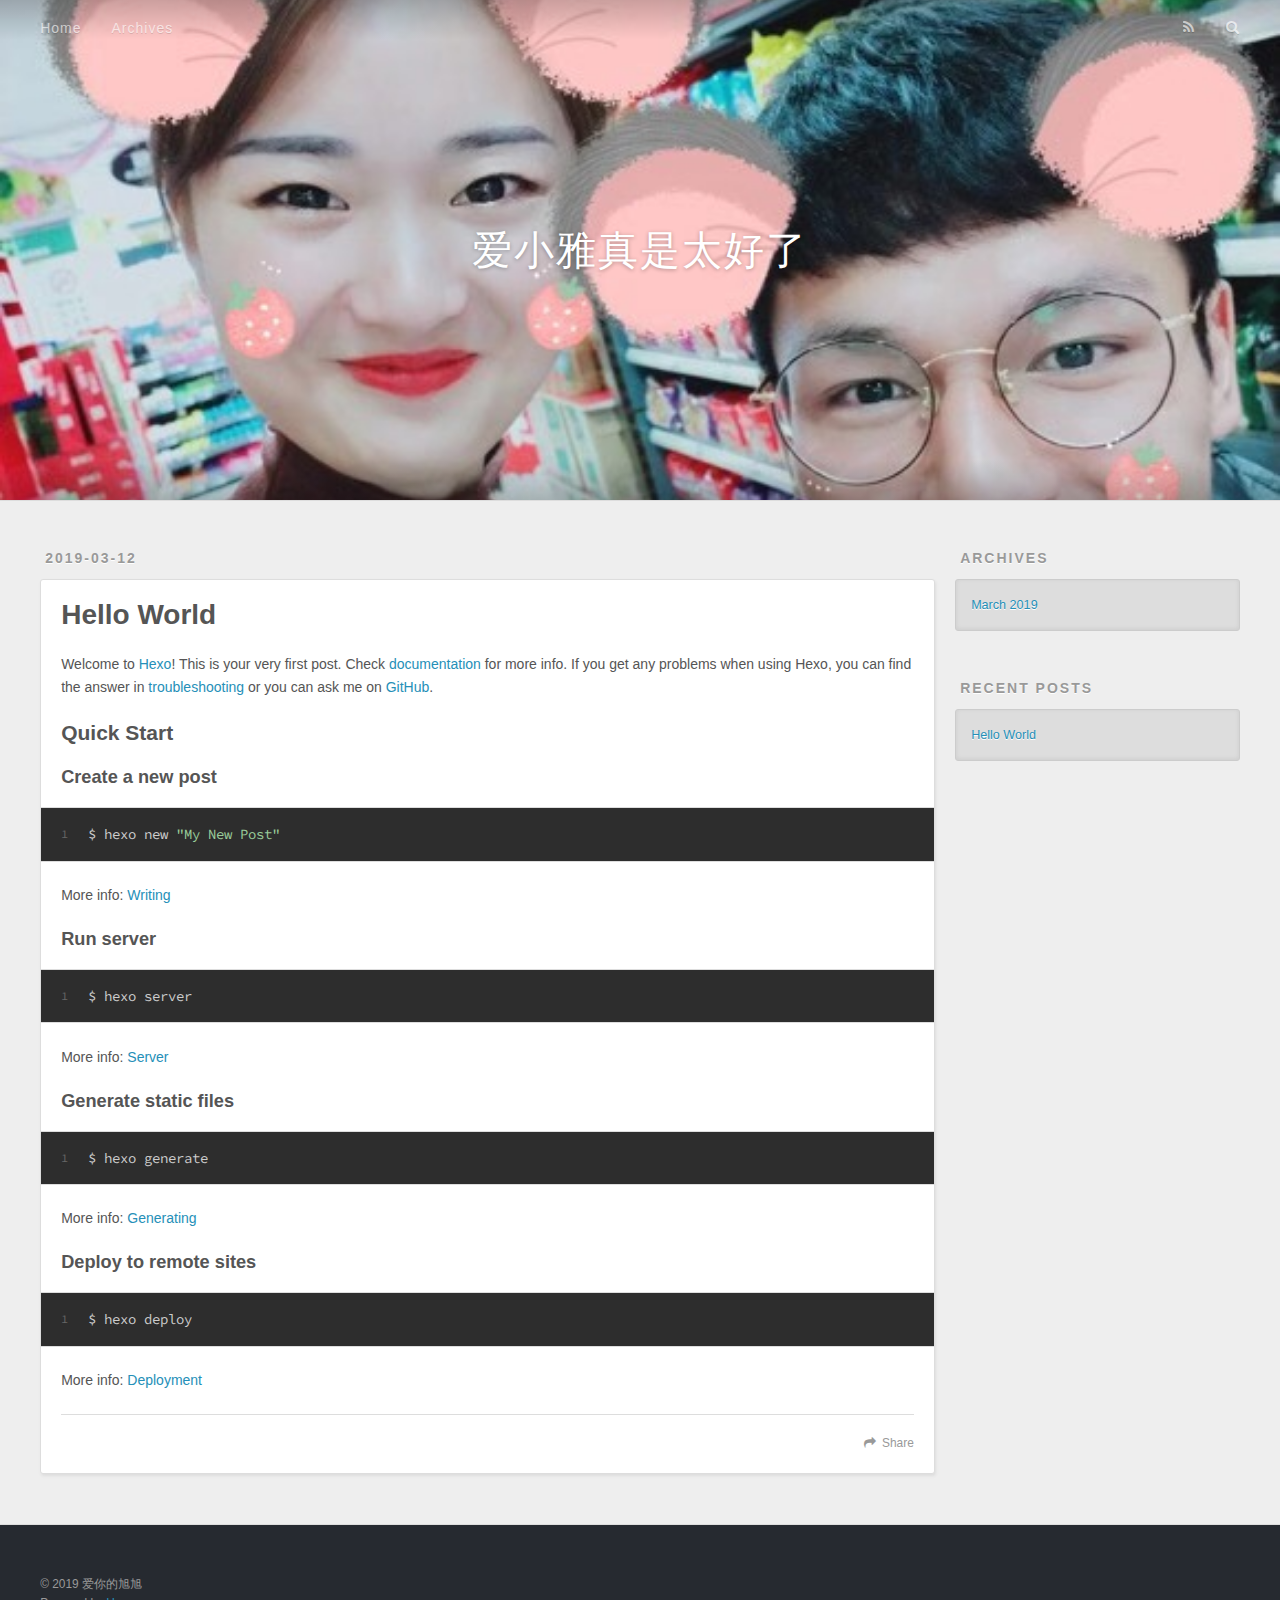
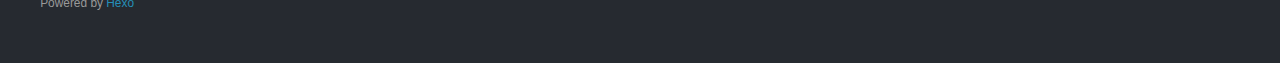
<file: index.html>
<!DOCTYPE html>
<html>
<head><meta name="generator" content="Hexo 3.8.0">
  <meta charset="utf-8">
  

  
  <title>爱小雅真是太好了</title>
  <meta name="viewport" content="width=device-width, initial-scale=1, maximum-scale=1">
  <meta property="og:type" content="website">
<meta property="og:title" content="爱小雅真是太好了">
<meta property="og:url" content="http://yoursite.com/index.html">
<meta property="og:site_name" content="爱小雅真是太好了">
<meta property="og:locale" content="default">
<meta name="twitter:card" content="summary">
<meta name="twitter:title" content="爱小雅真是太好了">
  
    <link rel="alternate" href="/atom.xml" title="爱小雅真是太好了" type="application/atom+xml">
  
  
    <link rel="icon" href="/favicon.png">
  
  
    <link href="//fonts.googleapis.com/css?family=Source+Code+Pro" rel="stylesheet" type="text/css">
  
  <link rel="stylesheet" href="/css/style.css">
</head>
</html>
<body>
  <div id="container">
    <div id="wrap">
      <header id="header">
  <div id="banner"></div>
  <div id="header-outer" class="outer">
    <div id="header-title" class="inner">
      <h1 id="logo-wrap">
        <a href="/" id="logo">爱小雅真是太好了</a>
      </h1>
      
    </div>
    <div id="header-inner" class="inner">
      <nav id="main-nav">
        <a id="main-nav-toggle" class="nav-icon"></a>
        
          <a class="main-nav-link" href="/">Home</a>
        
          <a class="main-nav-link" href="/archives">Archives</a>
        
      </nav>
      <nav id="sub-nav">
        
          <a id="nav-rss-link" class="nav-icon" href="/atom.xml" title="RSS Feed"></a>
        
        <a id="nav-search-btn" class="nav-icon" title="Search"></a>
      </nav>
      <div id="search-form-wrap">
        <form action="//google.com/search" method="get" accept-charset="UTF-8" class="search-form"><input type="search" name="q" class="search-form-input" placeholder="Search"><button type="submit" class="search-form-submit">&#xF002;</button><input type="hidden" name="sitesearch" value="http://yoursite.com"></form>
      </div>
    </div>
  </div>
</header>
      <div class="outer">
        <section id="main">
  
    <article id="post-hello-world" class="article article-type-post" itemscope itemprop="blogPost">
  <div class="article-meta">
    <a href="/2019/03/12/hello-world/" class="article-date">
  <time datetime="2019-03-12T01:55:52.240Z" itemprop="datePublished">2019-03-12</time>
</a>
    
  </div>
  <div class="article-inner">
    
    
      <header class="article-header">
        
  
    <h1 itemprop="name">
      <a class="article-title" href="/2019/03/12/hello-world/">Hello World</a>
    </h1>
  

      </header>
    
    <div class="article-entry" itemprop="articleBody">
      
        <p>Welcome to <a href="https://hexo.io/" target="_blank" rel="noopener">Hexo</a>! This is your very first post. Check <a href="https://hexo.io/docs/" target="_blank" rel="noopener">documentation</a> for more info. If you get any problems when using Hexo, you can find the answer in <a href="https://hexo.io/docs/troubleshooting.html" target="_blank" rel="noopener">troubleshooting</a> or you can ask me on <a href="https://github.com/hexojs/hexo/issues" target="_blank" rel="noopener">GitHub</a>.</p>
<h2 id="Quick-Start"><a href="#Quick-Start" class="headerlink" title="Quick Start"></a>Quick Start</h2><h3 id="Create-a-new-post"><a href="#Create-a-new-post" class="headerlink" title="Create a new post"></a>Create a new post</h3><figure class="highlight bash"><table><tr><td class="gutter"><pre><span class="line">1</span><br></pre></td><td class="code"><pre><span class="line">$ hexo new <span class="string">"My New Post"</span></span><br></pre></td></tr></table></figure>
<p>More info: <a href="https://hexo.io/docs/writing.html" target="_blank" rel="noopener">Writing</a></p>
<h3 id="Run-server"><a href="#Run-server" class="headerlink" title="Run server"></a>Run server</h3><figure class="highlight bash"><table><tr><td class="gutter"><pre><span class="line">1</span><br></pre></td><td class="code"><pre><span class="line">$ hexo server</span><br></pre></td></tr></table></figure>
<p>More info: <a href="https://hexo.io/docs/server.html" target="_blank" rel="noopener">Server</a></p>
<h3 id="Generate-static-files"><a href="#Generate-static-files" class="headerlink" title="Generate static files"></a>Generate static files</h3><figure class="highlight bash"><table><tr><td class="gutter"><pre><span class="line">1</span><br></pre></td><td class="code"><pre><span class="line">$ hexo generate</span><br></pre></td></tr></table></figure>
<p>More info: <a href="https://hexo.io/docs/generating.html" target="_blank" rel="noopener">Generating</a></p>
<h3 id="Deploy-to-remote-sites"><a href="#Deploy-to-remote-sites" class="headerlink" title="Deploy to remote sites"></a>Deploy to remote sites</h3><figure class="highlight bash"><table><tr><td class="gutter"><pre><span class="line">1</span><br></pre></td><td class="code"><pre><span class="line">$ hexo deploy</span><br></pre></td></tr></table></figure>
<p>More info: <a href="https://hexo.io/docs/deployment.html" target="_blank" rel="noopener">Deployment</a></p>

      
    </div>
    <footer class="article-footer">
      <a data-url="http://yoursite.com/2019/03/12/hello-world/" data-id="cjt59cajx0000nmabz84vl534" class="article-share-link">Share</a>
      
      
    </footer>
  </div>
  
</article>


  


</section>
        
          <aside id="sidebar">
  
    

  
    

  
    
  
    
  <div class="widget-wrap">
    <h3 class="widget-title">Archives</h3>
    <div class="widget">
      <ul class="archive-list"><li class="archive-list-item"><a class="archive-list-link" href="/archives/2019/03/">March 2019</a></li></ul>
    </div>
  </div>


  
    
  <div class="widget-wrap">
    <h3 class="widget-title">Recent Posts</h3>
    <div class="widget">
      <ul>
        
          <li>
            <a href="/2019/03/12/hello-world/">Hello World</a>
          </li>
        
      </ul>
    </div>
  </div>

  
</aside>
        
      </div>
      <footer id="footer">
  
  <div class="outer">
    <div id="footer-info" class="inner">
      &copy; 2019 爱你的旭旭<br>
      Powered by <a href="http://hexo.io/" target="_blank">Hexo</a>
    </div>
  </div>
</footer>
    </div>
    <nav id="mobile-nav">
  
    <a href="/" class="mobile-nav-link">Home</a>
  
    <a href="/archives" class="mobile-nav-link">Archives</a>
  
</nav>
    

<script src="//ajax.googleapis.com/ajax/libs/jquery/2.0.3/jquery.min.js"></script>


  <link rel="stylesheet" href="/fancybox/jquery.fancybox.css">
  <script src="/fancybox/jquery.fancybox.pack.js"></script>


<script src="/js/script.js"></script>



  </div>
</body>
</html>
</file>
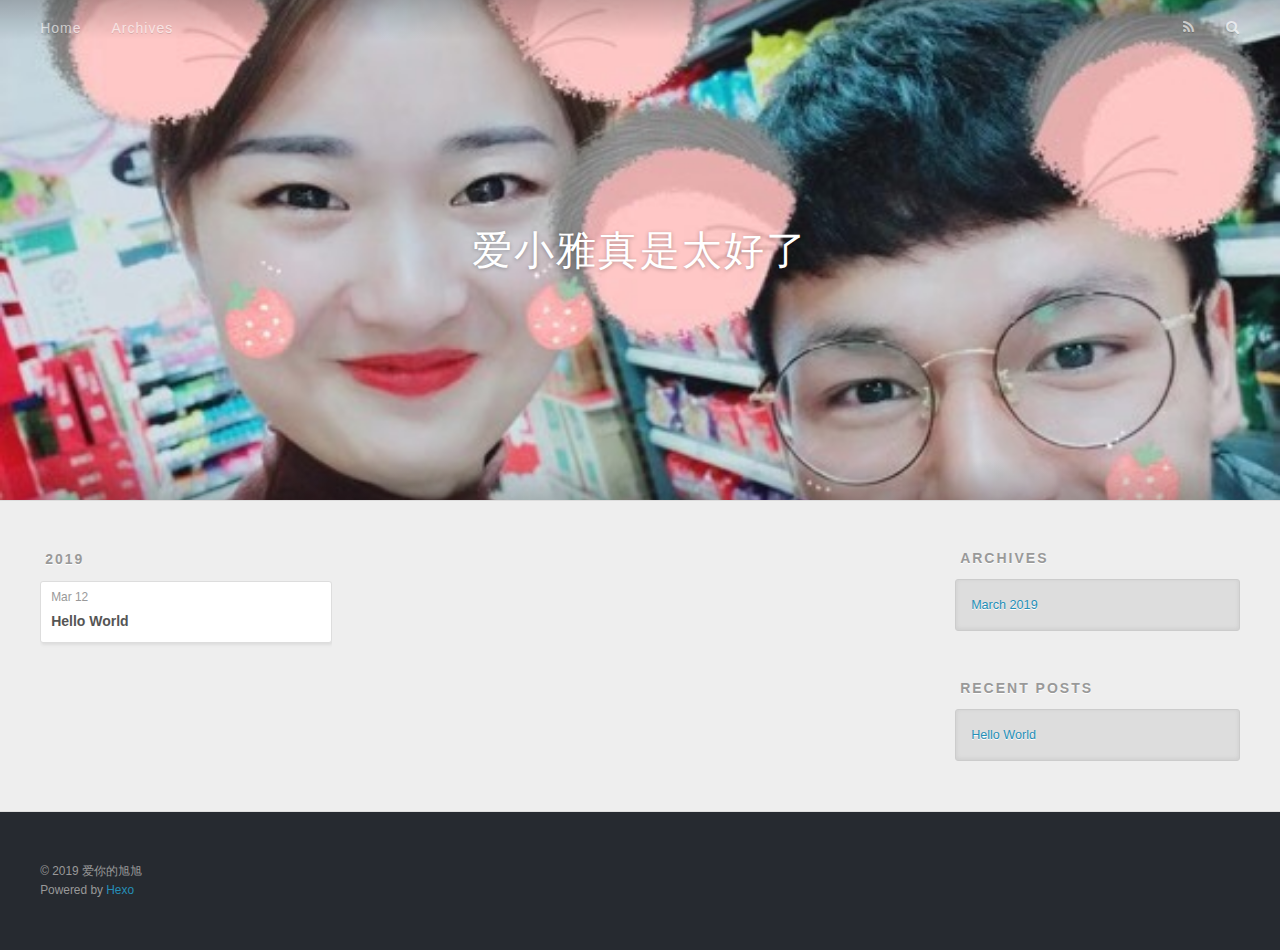
<file: archives/index.html>
<!DOCTYPE html>
<html>
<head><meta name="generator" content="Hexo 3.8.0">
  <meta charset="utf-8">
  

  
  <title>Archives | 爱小雅真是太好了</title>
  <meta name="viewport" content="width=device-width, initial-scale=1, maximum-scale=1">
  <meta property="og:type" content="website">
<meta property="og:title" content="爱小雅真是太好了">
<meta property="og:url" content="http://yoursite.com/archives/index.html">
<meta property="og:site_name" content="爱小雅真是太好了">
<meta property="og:locale" content="default">
<meta name="twitter:card" content="summary">
<meta name="twitter:title" content="爱小雅真是太好了">
  
    <link rel="alternate" href="/atom.xml" title="爱小雅真是太好了" type="application/atom+xml">
  
  
    <link rel="icon" href="/favicon.png">
  
  
    <link href="//fonts.googleapis.com/css?family=Source+Code+Pro" rel="stylesheet" type="text/css">
  
  <link rel="stylesheet" href="/css/style.css">
</head>
</html>
<body>
  <div id="container">
    <div id="wrap">
      <header id="header">
  <div id="banner"></div>
  <div id="header-outer" class="outer">
    <div id="header-title" class="inner">
      <h1 id="logo-wrap">
        <a href="/" id="logo">爱小雅真是太好了</a>
      </h1>
      
    </div>
    <div id="header-inner" class="inner">
      <nav id="main-nav">
        <a id="main-nav-toggle" class="nav-icon"></a>
        
          <a class="main-nav-link" href="/">Home</a>
        
          <a class="main-nav-link" href="/archives">Archives</a>
        
      </nav>
      <nav id="sub-nav">
        
          <a id="nav-rss-link" class="nav-icon" href="/atom.xml" title="RSS Feed"></a>
        
        <a id="nav-search-btn" class="nav-icon" title="Search"></a>
      </nav>
      <div id="search-form-wrap">
        <form action="//google.com/search" method="get" accept-charset="UTF-8" class="search-form"><input type="search" name="q" class="search-form-input" placeholder="Search"><button type="submit" class="search-form-submit">&#xF002;</button><input type="hidden" name="sitesearch" value="http://yoursite.com"></form>
      </div>
    </div>
  </div>
</header>
      <div class="outer">
        <section id="main">
  
  
    
    
      
      
      <section class="archives-wrap">
        <div class="archive-year-wrap">
          <a href="/archives/2019" class="archive-year">2019</a>
        </div>
        <div class="archives">
    
    <article class="archive-article archive-type-post">
  <div class="archive-article-inner">
    <header class="archive-article-header">
      <a href="/2019/03/12/hello-world/" class="archive-article-date">
  <time datetime="2019-03-12T01:55:52.240Z" itemprop="datePublished">Mar 12</time>
</a>
      
  
    <h1 itemprop="name">
      <a class="archive-article-title" href="/2019/03/12/hello-world/">Hello World</a>
    </h1>
  

    </header>
  </div>
</article>
  
  
    </div></section>
  


</section>
        
          <aside id="sidebar">
  
    

  
    

  
    
  
    
  <div class="widget-wrap">
    <h3 class="widget-title">Archives</h3>
    <div class="widget">
      <ul class="archive-list"><li class="archive-list-item"><a class="archive-list-link" href="/archives/2019/03/">March 2019</a></li></ul>
    </div>
  </div>


  
    
  <div class="widget-wrap">
    <h3 class="widget-title">Recent Posts</h3>
    <div class="widget">
      <ul>
        
          <li>
            <a href="/2019/03/12/hello-world/">Hello World</a>
          </li>
        
      </ul>
    </div>
  </div>

  
</aside>
        
      </div>
      <footer id="footer">
  
  <div class="outer">
    <div id="footer-info" class="inner">
      &copy; 2019 爱你的旭旭<br>
      Powered by <a href="http://hexo.io/" target="_blank">Hexo</a>
    </div>
  </div>
</footer>
    </div>
    <nav id="mobile-nav">
  
    <a href="/" class="mobile-nav-link">Home</a>
  
    <a href="/archives" class="mobile-nav-link">Archives</a>
  
</nav>
    

<script src="//ajax.googleapis.com/ajax/libs/jquery/2.0.3/jquery.min.js"></script>


  <link rel="stylesheet" href="/fancybox/jquery.fancybox.css">
  <script src="/fancybox/jquery.fancybox.pack.js"></script>


<script src="/js/script.js"></script>



  </div>
</body>
</html>
</file>
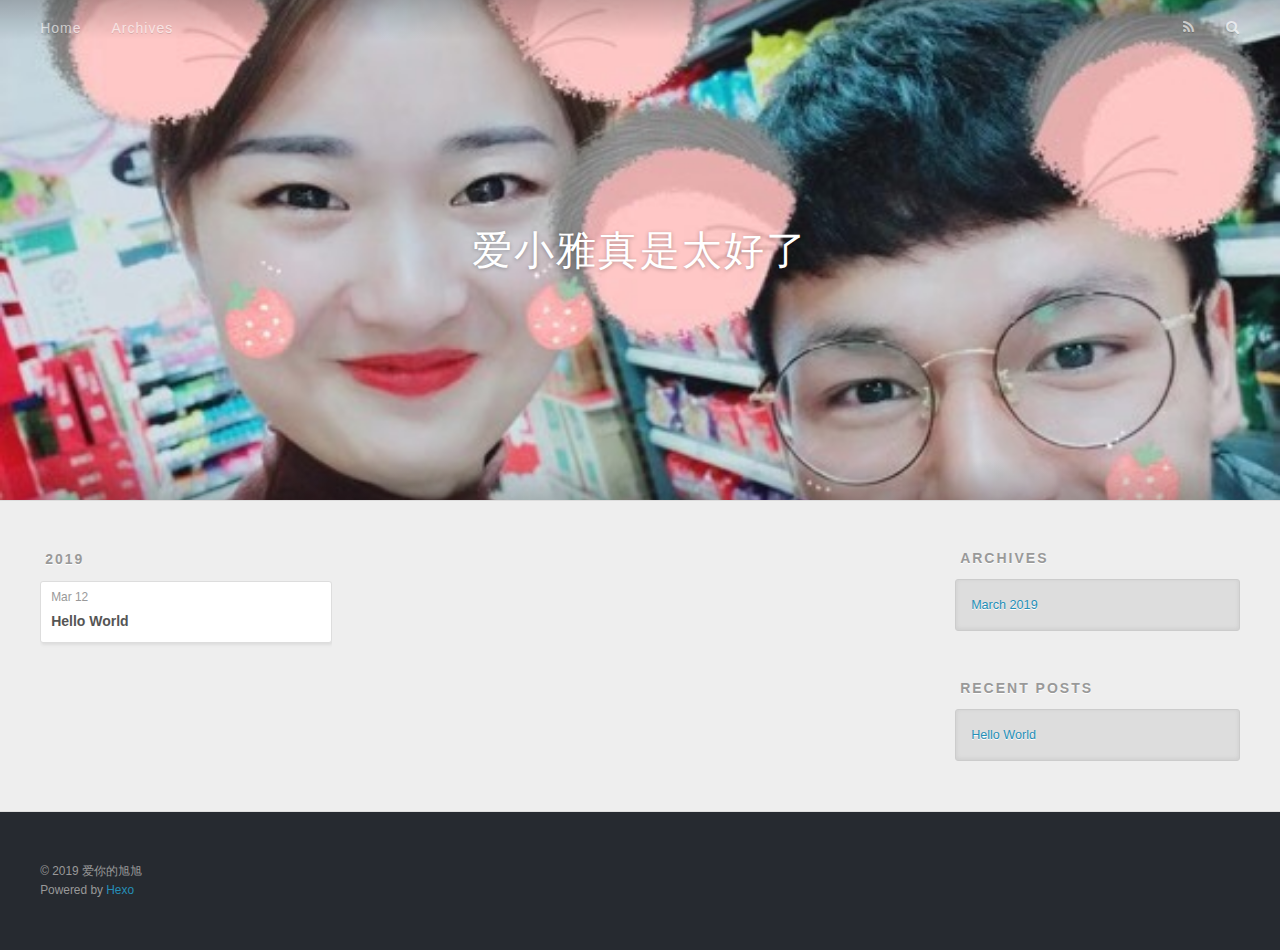
<file: archives/2019/index.html>
<!DOCTYPE html>
<html>
<head><meta name="generator" content="Hexo 3.8.0">
  <meta charset="utf-8">
  

  
  <title>Archives: 2019 | 爱小雅真是太好了</title>
  <meta name="viewport" content="width=device-width, initial-scale=1, maximum-scale=1">
  <meta property="og:type" content="website">
<meta property="og:title" content="爱小雅真是太好了">
<meta property="og:url" content="http://yoursite.com/archives/2019/index.html">
<meta property="og:site_name" content="爱小雅真是太好了">
<meta property="og:locale" content="default">
<meta name="twitter:card" content="summary">
<meta name="twitter:title" content="爱小雅真是太好了">
  
    <link rel="alternate" href="/atom.xml" title="爱小雅真是太好了" type="application/atom+xml">
  
  
    <link rel="icon" href="/favicon.png">
  
  
    <link href="//fonts.googleapis.com/css?family=Source+Code+Pro" rel="stylesheet" type="text/css">
  
  <link rel="stylesheet" href="/css/style.css">
</head>
</html>
<body>
  <div id="container">
    <div id="wrap">
      <header id="header">
  <div id="banner"></div>
  <div id="header-outer" class="outer">
    <div id="header-title" class="inner">
      <h1 id="logo-wrap">
        <a href="/" id="logo">爱小雅真是太好了</a>
      </h1>
      
    </div>
    <div id="header-inner" class="inner">
      <nav id="main-nav">
        <a id="main-nav-toggle" class="nav-icon"></a>
        
          <a class="main-nav-link" href="/">Home</a>
        
          <a class="main-nav-link" href="/archives">Archives</a>
        
      </nav>
      <nav id="sub-nav">
        
          <a id="nav-rss-link" class="nav-icon" href="/atom.xml" title="RSS Feed"></a>
        
        <a id="nav-search-btn" class="nav-icon" title="Search"></a>
      </nav>
      <div id="search-form-wrap">
        <form action="//google.com/search" method="get" accept-charset="UTF-8" class="search-form"><input type="search" name="q" class="search-form-input" placeholder="Search"><button type="submit" class="search-form-submit">&#xF002;</button><input type="hidden" name="sitesearch" value="http://yoursite.com"></form>
      </div>
    </div>
  </div>
</header>
      <div class="outer">
        <section id="main">
  
  
    
    
      
      
      <section class="archives-wrap">
        <div class="archive-year-wrap">
          <a href="/archives/2019" class="archive-year">2019</a>
        </div>
        <div class="archives">
    
    <article class="archive-article archive-type-post">
  <div class="archive-article-inner">
    <header class="archive-article-header">
      <a href="/2019/03/12/hello-world/" class="archive-article-date">
  <time datetime="2019-03-12T01:55:52.240Z" itemprop="datePublished">Mar 12</time>
</a>
      
  
    <h1 itemprop="name">
      <a class="archive-article-title" href="/2019/03/12/hello-world/">Hello World</a>
    </h1>
  

    </header>
  </div>
</article>
  
  
    </div></section>
  


</section>
        
          <aside id="sidebar">
  
    

  
    

  
    
  
    
  <div class="widget-wrap">
    <h3 class="widget-title">Archives</h3>
    <div class="widget">
      <ul class="archive-list"><li class="archive-list-item"><a class="archive-list-link" href="/archives/2019/03/">March 2019</a></li></ul>
    </div>
  </div>


  
    
  <div class="widget-wrap">
    <h3 class="widget-title">Recent Posts</h3>
    <div class="widget">
      <ul>
        
          <li>
            <a href="/2019/03/12/hello-world/">Hello World</a>
          </li>
        
      </ul>
    </div>
  </div>

  
</aside>
        
      </div>
      <footer id="footer">
  
  <div class="outer">
    <div id="footer-info" class="inner">
      &copy; 2019 爱你的旭旭<br>
      Powered by <a href="http://hexo.io/" target="_blank">Hexo</a>
    </div>
  </div>
</footer>
    </div>
    <nav id="mobile-nav">
  
    <a href="/" class="mobile-nav-link">Home</a>
  
    <a href="/archives" class="mobile-nav-link">Archives</a>
  
</nav>
    

<script src="//ajax.googleapis.com/ajax/libs/jquery/2.0.3/jquery.min.js"></script>


  <link rel="stylesheet" href="/fancybox/jquery.fancybox.css">
  <script src="/fancybox/jquery.fancybox.pack.js"></script>


<script src="/js/script.js"></script>



  </div>
</body>
</html>
</file>
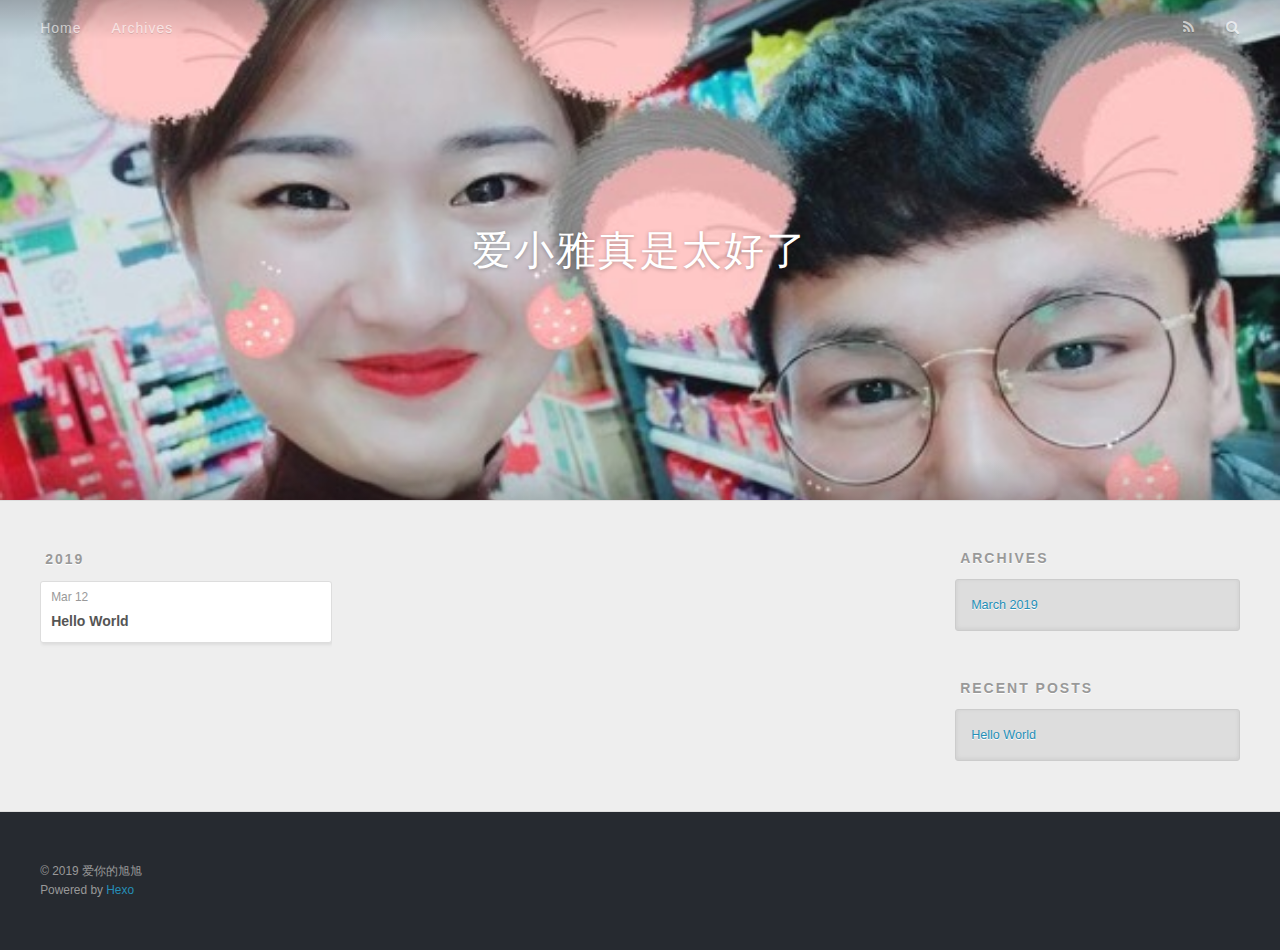
<file: archives/2019/03/index.html>
<!DOCTYPE html>
<html>
<head><meta name="generator" content="Hexo 3.8.0">
  <meta charset="utf-8">
  

  
  <title>Archives: 2019/3 | 爱小雅真是太好了</title>
  <meta name="viewport" content="width=device-width, initial-scale=1, maximum-scale=1">
  <meta property="og:type" content="website">
<meta property="og:title" content="爱小雅真是太好了">
<meta property="og:url" content="http://yoursite.com/archives/2019/03/index.html">
<meta property="og:site_name" content="爱小雅真是太好了">
<meta property="og:locale" content="default">
<meta name="twitter:card" content="summary">
<meta name="twitter:title" content="爱小雅真是太好了">
  
    <link rel="alternate" href="/atom.xml" title="爱小雅真是太好了" type="application/atom+xml">
  
  
    <link rel="icon" href="/favicon.png">
  
  
    <link href="//fonts.googleapis.com/css?family=Source+Code+Pro" rel="stylesheet" type="text/css">
  
  <link rel="stylesheet" href="/css/style.css">
</head>
</html>
<body>
  <div id="container">
    <div id="wrap">
      <header id="header">
  <div id="banner"></div>
  <div id="header-outer" class="outer">
    <div id="header-title" class="inner">
      <h1 id="logo-wrap">
        <a href="/" id="logo">爱小雅真是太好了</a>
      </h1>
      
    </div>
    <div id="header-inner" class="inner">
      <nav id="main-nav">
        <a id="main-nav-toggle" class="nav-icon"></a>
        
          <a class="main-nav-link" href="/">Home</a>
        
          <a class="main-nav-link" href="/archives">Archives</a>
        
      </nav>
      <nav id="sub-nav">
        
          <a id="nav-rss-link" class="nav-icon" href="/atom.xml" title="RSS Feed"></a>
        
        <a id="nav-search-btn" class="nav-icon" title="Search"></a>
      </nav>
      <div id="search-form-wrap">
        <form action="//google.com/search" method="get" accept-charset="UTF-8" class="search-form"><input type="search" name="q" class="search-form-input" placeholder="Search"><button type="submit" class="search-form-submit">&#xF002;</button><input type="hidden" name="sitesearch" value="http://yoursite.com"></form>
      </div>
    </div>
  </div>
</header>
      <div class="outer">
        <section id="main">
  
  
    
    
      
      
      <section class="archives-wrap">
        <div class="archive-year-wrap">
          <a href="/archives/2019" class="archive-year">2019</a>
        </div>
        <div class="archives">
    
    <article class="archive-article archive-type-post">
  <div class="archive-article-inner">
    <header class="archive-article-header">
      <a href="/2019/03/12/hello-world/" class="archive-article-date">
  <time datetime="2019-03-12T01:55:52.240Z" itemprop="datePublished">Mar 12</time>
</a>
      
  
    <h1 itemprop="name">
      <a class="archive-article-title" href="/2019/03/12/hello-world/">Hello World</a>
    </h1>
  

    </header>
  </div>
</article>
  
  
    </div></section>
  


</section>
        
          <aside id="sidebar">
  
    

  
    

  
    
  
    
  <div class="widget-wrap">
    <h3 class="widget-title">Archives</h3>
    <div class="widget">
      <ul class="archive-list"><li class="archive-list-item"><a class="archive-list-link" href="/archives/2019/03/">March 2019</a></li></ul>
    </div>
  </div>


  
    
  <div class="widget-wrap">
    <h3 class="widget-title">Recent Posts</h3>
    <div class="widget">
      <ul>
        
          <li>
            <a href="/2019/03/12/hello-world/">Hello World</a>
          </li>
        
      </ul>
    </div>
  </div>

  
</aside>
        
      </div>
      <footer id="footer">
  
  <div class="outer">
    <div id="footer-info" class="inner">
      &copy; 2019 爱你的旭旭<br>
      Powered by <a href="http://hexo.io/" target="_blank">Hexo</a>
    </div>
  </div>
</footer>
    </div>
    <nav id="mobile-nav">
  
    <a href="/" class="mobile-nav-link">Home</a>
  
    <a href="/archives" class="mobile-nav-link">Archives</a>
  
</nav>
    

<script src="//ajax.googleapis.com/ajax/libs/jquery/2.0.3/jquery.min.js"></script>


  <link rel="stylesheet" href="/fancybox/jquery.fancybox.css">
  <script src="/fancybox/jquery.fancybox.pack.js"></script>


<script src="/js/script.js"></script>



  </div>
</body>
</html>
</file>
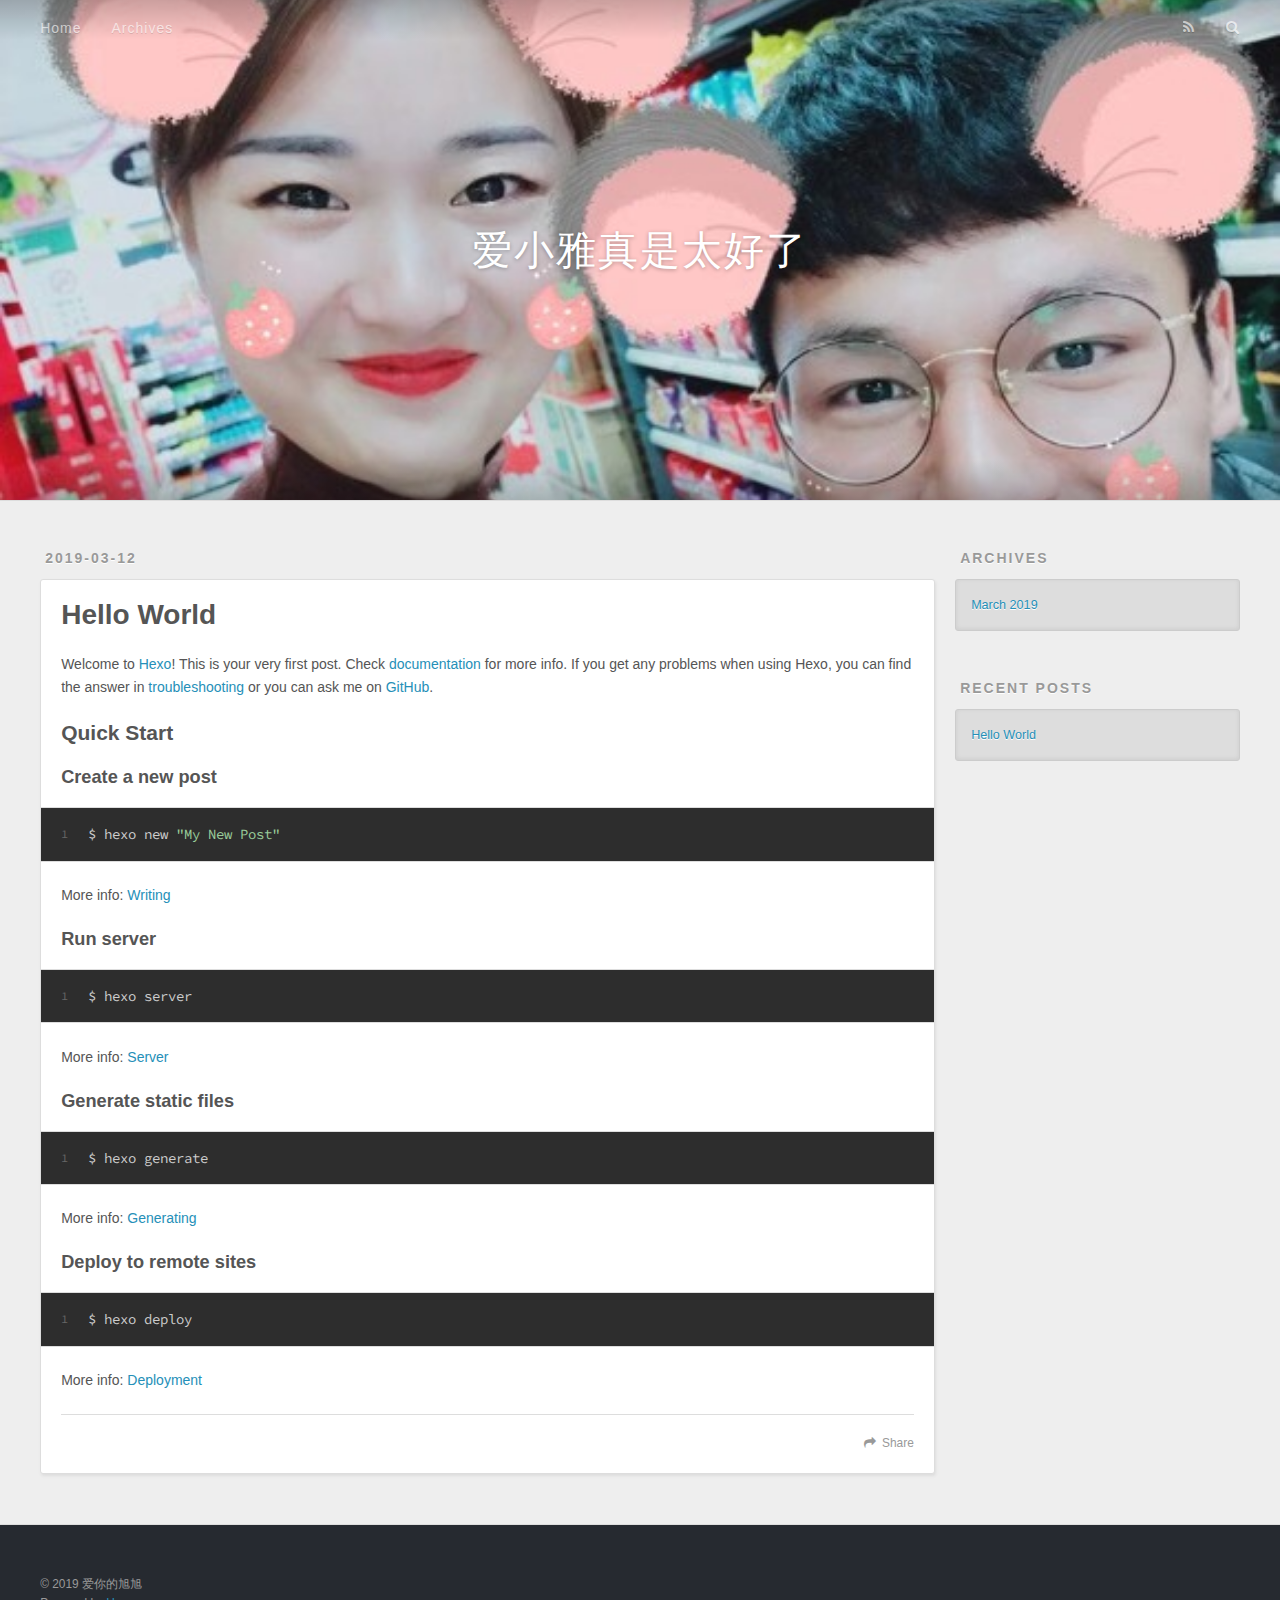
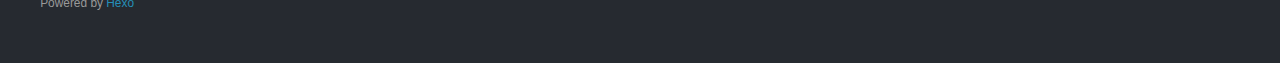
<file: 2019/03/12/hello-world/index.html>
<!DOCTYPE html>
<html>
<head><meta name="generator" content="Hexo 3.8.0">
  <meta charset="utf-8">
  

  
  <title>Hello World | 爱小雅真是太好了</title>
  <meta name="viewport" content="width=device-width, initial-scale=1, maximum-scale=1">
  <meta name="description" content="Welcome to Hexo! This is your very first post. Check documentation for more info. If you get any problems when using Hexo, you can find the answer in troubleshooting or you can ask me on GitHub. Quick">
<meta property="og:type" content="article">
<meta property="og:title" content="Hello World">
<meta property="og:url" content="http://yoursite.com/2019/03/12/hello-world/index.html">
<meta property="og:site_name" content="爱小雅真是太好了">
<meta property="og:description" content="Welcome to Hexo! This is your very first post. Check documentation for more info. If you get any problems when using Hexo, you can find the answer in troubleshooting or you can ask me on GitHub. Quick">
<meta property="og:locale" content="default">
<meta property="og:updated_time" content="2019-03-12T01:55:52.240Z">
<meta name="twitter:card" content="summary">
<meta name="twitter:title" content="Hello World">
<meta name="twitter:description" content="Welcome to Hexo! This is your very first post. Check documentation for more info. If you get any problems when using Hexo, you can find the answer in troubleshooting or you can ask me on GitHub. Quick">
  
    <link rel="alternate" href="/atom.xml" title="爱小雅真是太好了" type="application/atom+xml">
  
  
    <link rel="icon" href="/favicon.png">
  
  
    <link href="//fonts.googleapis.com/css?family=Source+Code+Pro" rel="stylesheet" type="text/css">
  
  <link rel="stylesheet" href="/css/style.css">
</head>
</html>
<body>
  <div id="container">
    <div id="wrap">
      <header id="header">
  <div id="banner"></div>
  <div id="header-outer" class="outer">
    <div id="header-title" class="inner">
      <h1 id="logo-wrap">
        <a href="/" id="logo">爱小雅真是太好了</a>
      </h1>
      
    </div>
    <div id="header-inner" class="inner">
      <nav id="main-nav">
        <a id="main-nav-toggle" class="nav-icon"></a>
        
          <a class="main-nav-link" href="/">Home</a>
        
          <a class="main-nav-link" href="/archives">Archives</a>
        
      </nav>
      <nav id="sub-nav">
        
          <a id="nav-rss-link" class="nav-icon" href="/atom.xml" title="RSS Feed"></a>
        
        <a id="nav-search-btn" class="nav-icon" title="Search"></a>
      </nav>
      <div id="search-form-wrap">
        <form action="//google.com/search" method="get" accept-charset="UTF-8" class="search-form"><input type="search" name="q" class="search-form-input" placeholder="Search"><button type="submit" class="search-form-submit">&#xF002;</button><input type="hidden" name="sitesearch" value="http://yoursite.com"></form>
      </div>
    </div>
  </div>
</header>
      <div class="outer">
        <section id="main"><article id="post-hello-world" class="article article-type-post" itemscope itemprop="blogPost">
  <div class="article-meta">
    <a href="/2019/03/12/hello-world/" class="article-date">
  <time datetime="2019-03-12T01:55:52.240Z" itemprop="datePublished">2019-03-12</time>
</a>
    
  </div>
  <div class="article-inner">
    
    
      <header class="article-header">
        
  
    <h1 class="article-title" itemprop="name">
      Hello World
    </h1>
  

      </header>
    
    <div class="article-entry" itemprop="articleBody">
      
        <p>Welcome to <a href="https://hexo.io/" target="_blank" rel="noopener">Hexo</a>! This is your very first post. Check <a href="https://hexo.io/docs/" target="_blank" rel="noopener">documentation</a> for more info. If you get any problems when using Hexo, you can find the answer in <a href="https://hexo.io/docs/troubleshooting.html" target="_blank" rel="noopener">troubleshooting</a> or you can ask me on <a href="https://github.com/hexojs/hexo/issues" target="_blank" rel="noopener">GitHub</a>.</p>
<h2 id="Quick-Start"><a href="#Quick-Start" class="headerlink" title="Quick Start"></a>Quick Start</h2><h3 id="Create-a-new-post"><a href="#Create-a-new-post" class="headerlink" title="Create a new post"></a>Create a new post</h3><figure class="highlight bash"><table><tr><td class="gutter"><pre><span class="line">1</span><br></pre></td><td class="code"><pre><span class="line">$ hexo new <span class="string">"My New Post"</span></span><br></pre></td></tr></table></figure>
<p>More info: <a href="https://hexo.io/docs/writing.html" target="_blank" rel="noopener">Writing</a></p>
<h3 id="Run-server"><a href="#Run-server" class="headerlink" title="Run server"></a>Run server</h3><figure class="highlight bash"><table><tr><td class="gutter"><pre><span class="line">1</span><br></pre></td><td class="code"><pre><span class="line">$ hexo server</span><br></pre></td></tr></table></figure>
<p>More info: <a href="https://hexo.io/docs/server.html" target="_blank" rel="noopener">Server</a></p>
<h3 id="Generate-static-files"><a href="#Generate-static-files" class="headerlink" title="Generate static files"></a>Generate static files</h3><figure class="highlight bash"><table><tr><td class="gutter"><pre><span class="line">1</span><br></pre></td><td class="code"><pre><span class="line">$ hexo generate</span><br></pre></td></tr></table></figure>
<p>More info: <a href="https://hexo.io/docs/generating.html" target="_blank" rel="noopener">Generating</a></p>
<h3 id="Deploy-to-remote-sites"><a href="#Deploy-to-remote-sites" class="headerlink" title="Deploy to remote sites"></a>Deploy to remote sites</h3><figure class="highlight bash"><table><tr><td class="gutter"><pre><span class="line">1</span><br></pre></td><td class="code"><pre><span class="line">$ hexo deploy</span><br></pre></td></tr></table></figure>
<p>More info: <a href="https://hexo.io/docs/deployment.html" target="_blank" rel="noopener">Deployment</a></p>

      
    </div>
    <footer class="article-footer">
      <a data-url="http://yoursite.com/2019/03/12/hello-world/" data-id="cjt59cajx0000nmabz84vl534" class="article-share-link">Share</a>
      
      
    </footer>
  </div>
  
    
  
</article>

</section>
        
          <aside id="sidebar">
  
    

  
    

  
    
  
    
  <div class="widget-wrap">
    <h3 class="widget-title">Archives</h3>
    <div class="widget">
      <ul class="archive-list"><li class="archive-list-item"><a class="archive-list-link" href="/archives/2019/03/">March 2019</a></li></ul>
    </div>
  </div>


  
    
  <div class="widget-wrap">
    <h3 class="widget-title">Recent Posts</h3>
    <div class="widget">
      <ul>
        
          <li>
            <a href="/2019/03/12/hello-world/">Hello World</a>
          </li>
        
      </ul>
    </div>
  </div>

  
</aside>
        
      </div>
      <footer id="footer">
  
  <div class="outer">
    <div id="footer-info" class="inner">
      &copy; 2019 爱你的旭旭<br>
      Powered by <a href="http://hexo.io/" target="_blank">Hexo</a>
    </div>
  </div>
</footer>
    </div>
    <nav id="mobile-nav">
  
    <a href="/" class="mobile-nav-link">Home</a>
  
    <a href="/archives" class="mobile-nav-link">Archives</a>
  
</nav>
    

<script src="//ajax.googleapis.com/ajax/libs/jquery/2.0.3/jquery.min.js"></script>


  <link rel="stylesheet" href="/fancybox/jquery.fancybox.css">
  <script src="/fancybox/jquery.fancybox.pack.js"></script>


<script src="/js/script.js"></script>



  </div>
</body>
</html>
</file>
<file: css/style.css>
body {
  width: 100%;
}
body:before,
body:after {
  content: "";
  display: table;
}
body:after {
  clear: both;
}
html,
body,
div,
span,
applet,
object,
iframe,
h1,
h2,
h3,
h4,
h5,
h6,
p,
blockquote,
pre,
a,
abbr,
acronym,
address,
big,
cite,
code,
del,
dfn,
em,
img,
ins,
kbd,
q,
s,
samp,
small,
strike,
strong,
sub,
sup,
tt,
var,
dl,
dt,
dd,
ol,
ul,
li,
fieldset,
form,
label,
legend,
table,
caption,
tbody,
tfoot,
thead,
tr,
th,
td {
  margin: 0;
  padding: 0;
  border: 0;
  outline: 0;
  font-weight: inherit;
  font-style: inherit;
  font-family: inherit;
  font-size: 100%;
  vertical-align: baseline;
}
body {
  line-height: 1;
  color: #000;
  background: #fff;
}
ol,
ul {
  list-style: none;
}
table {
  border-collapse: separate;
  border-spacing: 0;
  vertical-align: middle;
}
caption,
th,
td {
  text-align: left;
  font-weight: normal;
  vertical-align: middle;
}
a img {
  border: none;
}
input,
button {
  margin: 0;
  padding: 0;
}
input::-moz-focus-inner,
button::-moz-focus-inner {
  border: 0;
  padding: 0;
}
@font-face {
  font-family: FontAwesome;
  font-style: normal;
  font-weight: normal;
  src: url("fonts/fontawesome-webfont.eot?v=#4.0.3");
  src: url("fonts/fontawesome-webfont.eot?#iefix&v=#4.0.3") format("embedded-opentype"), url("fonts/fontawesome-webfont.woff?v=#4.0.3") format("woff"), url("fonts/fontawesome-webfont.ttf?v=#4.0.3") format("truetype"), url("fonts/fontawesome-webfont.svg#fontawesomeregular?v=#4.0.3") format("svg");
}
html,
body,
#container {
  height: 100%;
}
body {
  background: #eee;
  font: 14px -apple-system, BlinkMacSystemFont, "Segoe UI", "Roboto", "Oxygen", "Ubuntu", "Cantarell", "Fira Sans", "Droid Sans", "Helvetica Neue", sans-serif;
  -webkit-text-size-adjust: 100%;
}
.outer {
  max-width: 1220px;
  margin: 0 auto;
  padding: 0 20px;
}
.outer:before,
.outer:after {
  content: "";
  display: table;
}
.outer:after {
  clear: both;
}
.inner {
  display: inline;
  float: left;
  width: 98.33333333333333%;
  margin: 0 0.833333333333333%;
}
.left,
.alignleft {
  float: left;
}
.right,
.alignright {
  float: right;
}
.clear {
  clear: both;
}
#container {
  position: relative;
}
.mobile-nav-on {
  overflow: hidden;
}
#wrap {
  height: 100%;
  width: 100%;
  position: absolute;
  top: 0;
  left: 0;
  -webkit-transition: 0.2s ease-out;
  -moz-transition: 0.2s ease-out;
  -ms-transition: 0.2s ease-out;
  transition: 0.2s ease-out;
  z-index: 1;
  background: #eee;
}
.mobile-nav-on #wrap {
  left: 280px;
}
@media screen and (min-width: 768px) {
  #main {
    display: inline;
    float: left;
    width: 73.33333333333333%;
    margin: 0 0.833333333333333%;
  }
}
.article-date,
.article-category-link,
.archive-year,
.widget-title {
  text-decoration: none;
  text-transform: uppercase;
  letter-spacing: 2px;
  color: #999;
  margin-bottom: 1em;
  margin-left: 5px;
  line-height: 1em;
  text-shadow: 0 1px #fff;
  font-weight: bold;
}
.article-inner,
.archive-article-inner {
  background: #fff;
  -webkit-box-shadow: 1px 2px 3px #ddd;
  box-shadow: 1px 2px 3px #ddd;
  border: 1px solid #ddd;
  border-radius: 3px;
}
.article-entry h1,
.widget h1 {
  font-size: 2em;
}
.article-entry h2,
.widget h2 {
  font-size: 1.5em;
}
.article-entry h3,
.widget h3 {
  font-size: 1.3em;
}
.article-entry h4,
.widget h4 {
  font-size: 1.2em;
}
.article-entry h5,
.widget h5 {
  font-size: 1em;
}
.article-entry h6,
.widget h6 {
  font-size: 1em;
  color: #999;
}
.article-entry hr,
.widget hr {
  border: 1px dashed #ddd;
}
.article-entry strong,
.widget strong {
  font-weight: bold;
}
.article-entry em,
.widget em,
.article-entry cite,
.widget cite {
  font-style: italic;
}
.article-entry sup,
.widget sup,
.article-entry sub,
.widget sub {
  font-size: 0.75em;
  line-height: 0;
  position: relative;
  vertical-align: baseline;
}
.article-entry sup,
.widget sup {
  top: -0.5em;
}
.article-entry sub,
.widget sub {
  bottom: -0.2em;
}
.article-entry small,
.widget small {
  font-size: 0.85em;
}
.article-entry acronym,
.widget acronym,
.article-entry abbr,
.widget abbr {
  border-bottom: 1px dotted;
}
.article-entry ul,
.widget ul,
.article-entry ol,
.widget ol,
.article-entry dl,
.widget dl {
  margin: 0 20px;
  line-height: 1.6em;
}
.article-entry ul ul,
.widget ul ul,
.article-entry ol ul,
.widget ol ul,
.article-entry ul ol,
.widget ul ol,
.article-entry ol ol,
.widget ol ol {
  margin-top: 0;
  margin-bottom: 0;
}
.article-entry ul,
.widget ul {
  list-style: disc;
}
.article-entry ol,
.widget ol {
  list-style: decimal;
}
.article-entry dt,
.widget dt {
  font-weight: bold;
}
#header {
  height: 500px;
  position: relative;
  border-bottom: 1px solid #ddd;
}
#header:before,
#header:after {
  content: "";
  position: absolute;
  left: 0;
  right: 0;
  height: 40px;
}
#header:before {
  top: 0;
  background: -webkit-linear-gradient(rgba(0,0,0,0.2), transparent);
  background: -moz-linear-gradient(rgba(0,0,0,0.2), transparent);
  background: -ms-linear-gradient(rgba(0,0,0,0.2), transparent);
  background: linear-gradient(rgba(0,0,0,0.2), transparent);
}
#header:after {
  bottom: 0;
  background: -webkit-linear-gradient(transparent, rgba(0,0,0,0.2));
  background: -moz-linear-gradient(transparent, rgba(0,0,0,0.2));
  background: -ms-linear-gradient(transparent, rgba(0,0,0,0.2));
  background: linear-gradient(transparent, rgba(0,0,0,0.2));
}
#header-outer {
  height: 100%;
  position: relative;
}
#header-inner {
  position: relative;
  overflow: hidden;
}
#banner {
  position: absolute;
  top: 0;
  left: 0;
  width: 100%;
  height: 100%;
  background: url("images/webwxgetmsgimg.jpg") center #000;
  -webkit-background-size: cover;
  -moz-background-size: cover;
  background-size: cover;
  z-index: -1;
}
#header-title {
  text-align: center;
  height: 40px;
  position: absolute;
  top: 50%;
  left: 0;
  margin-top: -20px;
}
#logo,
#subtitle {
  text-decoration: none;
  color: #fff;
  font-weight: 300;
  text-shadow: 0 1px 4px rgba(0,0,0,0.3);
}
#logo {
  font-size: 40px;
  line-height: 40px;
  letter-spacing: 2px;
}
#subtitle {
  font-size: 16px;
  line-height: 16px;
  letter-spacing: 1px;
}
#subtitle-wrap {
  margin-top: 16px;
}
#main-nav {
  float: left;
  margin-left: -15px;
}
.nav-icon,
.main-nav-link {
  float: left;
  color: #fff;
  opacity: 0.6;
  text-decoration: none;
  text-shadow: 0 1px rgba(0,0,0,0.2);
  -webkit-transition: opacity 0.2s;
  -moz-transition: opacity 0.2s;
  -ms-transition: opacity 0.2s;
  transition: opacity 0.2s;
  display: block;
  padding: 20px 15px;
}
.nav-icon:hover,
.main-nav-link:hover {
  opacity: 1;
}
.nav-icon {
  font-family: FontAwesome;
  text-align: center;
  font-size: 14px;
  width: 14px;
  height: 14px;
  padding: 20px 15px;
  position: relative;
  cursor: pointer;
}
.main-nav-link {
  font-weight: 300;
  letter-spacing: 1px;
}
@media screen and (max-width: 479px) {
  .main-nav-link {
    display: none;
  }
}
#main-nav-toggle {
  display: none;
}
#main-nav-toggle:before {
  content: "\f0c9";
}
@media screen and (max-width: 479px) {
  #main-nav-toggle {
    display: block;
  }
}
#sub-nav {
  float: right;
  margin-right: -15px;
}
#nav-rss-link:before {
  content: "\f09e";
}
#nav-search-btn:before {
  content: "\f002";
}
#search-form-wrap {
  position: absolute;
  top: 15px;
  width: 150px;
  height: 30px;
  right: -150px;
  opacity: 0;
  -webkit-transition: 0.2s ease-out;
  -moz-transition: 0.2s ease-out;
  -ms-transition: 0.2s ease-out;
  transition: 0.2s ease-out;
}
#search-form-wrap.on {
  opacity: 1;
  right: 0;
}
@media screen and (max-width: 479px) {
  #search-form-wrap {
    width: 100%;
    right: -100%;
  }
}
.search-form {
  position: absolute;
  top: 0;
  left: 0;
  right: 0;
  background: #fff;
  padding: 5px 15px;
  border-radius: 15px;
  -webkit-box-shadow: 0 0 10px rgba(0,0,0,0.3);
  box-shadow: 0 0 10px rgba(0,0,0,0.3);
}
.search-form-input {
  border: none;
  background: none;
  color: #555;
  width: 100%;
  font: 13px -apple-system, BlinkMacSystemFont, "Segoe UI", "Roboto", "Oxygen", "Ubuntu", "Cantarell", "Fira Sans", "Droid Sans", "Helvetica Neue", sans-serif;
  outline: none;
}
.search-form-input::-webkit-search-results-decoration,
.search-form-input::-webkit-search-cancel-button {
  -webkit-appearance: none;
}
.search-form-submit {
  position: absolute;
  top: 50%;
  right: 10px;
  margin-top: -7px;
  font: 13px FontAwesome;
  border: none;
  background: none;
  color: #bbb;
  cursor: pointer;
}
.search-form-submit:hover,
.search-form-submit:focus {
  color: #777;
}
.article {
  margin: 50px 0;
}
.article-inner {
  overflow: hidden;
}
.article-meta:before,
.article-meta:after {
  content: "";
  display: table;
}
.article-meta:after {
  clear: both;
}
.article-date {
  float: left;
}
.article-category {
  float: left;
  line-height: 1em;
  color: #ccc;
  text-shadow: 0 1px #fff;
  margin-left: 8px;
}
.article-category:before {
  content: "\2022";
}
.article-category-link {
  margin: 0 12px 1em;
}
.article-header {
  padding: 20px 20px 0;
}
.article-title {
  text-decoration: none;
  font-size: 2em;
  font-weight: bold;
  color: #555;
  line-height: 1.1em;
  -webkit-transition: color 0.2s;
  -moz-transition: color 0.2s;
  -ms-transition: color 0.2s;
  transition: color 0.2s;
}
a.article-title:hover {
  color: #258fb8;
}
.article-entry {
  color: #555;
  padding: 0 20px;
}
.article-entry:before,
.article-entry:after {
  content: "";
  display: table;
}
.article-entry:after {
  clear: both;
}
.article-entry p,
.article-entry table {
  line-height: 1.6em;
  margin: 1.6em 0;
}
.article-entry h1,
.article-entry h2,
.article-entry h3,
.article-entry h4,
.article-entry h5,
.article-entry h6 {
  font-weight: bold;
}
.article-entry h1,
.article-entry h2,
.article-entry h3,
.article-entry h4,
.article-entry h5,
.article-entry h6 {
  line-height: 1.1em;
  margin: 1.1em 0;
}
.article-entry a {
  color: #258fb8;
  text-decoration: none;
}
.article-entry a:hover {
  text-decoration: underline;
}
.article-entry ul,
.article-entry ol,
.article-entry dl {
  margin-top: 1.6em;
  margin-bottom: 1.6em;
}
.article-entry img,
.article-entry video {
  max-width: 100%;
  height: auto;
  display: block;
  margin: auto;
}
.article-entry iframe {
  border: none;
}
.article-entry table {
  width: 100%;
  border-collapse: collapse;
  border-spacing: 0;
}
.article-entry th {
  font-weight: bold;
  border-bottom: 3px solid #ddd;
  padding-bottom: 0.5em;
}
.article-entry td {
  border-bottom: 1px solid #ddd;
  padding: 10px 0;
}
.article-entry blockquote {
  font-family: Georgia, "Times New Roman", serif;
  font-size: 1.4em;
  margin: 1.6em 20px;
  text-align: center;
}
.article-entry blockquote footer {
  font-size: 14px;
  margin: 1.6em 0;
  font-family: -apple-system, BlinkMacSystemFont, "Segoe UI", "Roboto", "Oxygen", "Ubuntu", "Cantarell", "Fira Sans", "Droid Sans", "Helvetica Neue", sans-serif;
}
.article-entry blockquote footer cite:before {
  content: "—";
  padding: 0 0.5em;
}
.article-entry .pullquote {
  text-align: left;
  width: 45%;
  margin: 0;
}
.article-entry .pullquote.left {
  margin-left: 0.5em;
  margin-right: 1em;
}
.article-entry .pullquote.right {
  margin-right: 0.5em;
  margin-left: 1em;
}
.article-entry .caption {
  color: #999;
  display: block;
  font-size: 0.9em;
  margin-top: 0.5em;
  position: relative;
  text-align: center;
}
.article-entry .video-container {
  position: relative;
  padding-top: 56.25%;
  height: 0;
  overflow: hidden;
}
.article-entry .video-container iframe,
.article-entry .video-container object,
.article-entry .video-container embed {
  position: absolute;
  top: 0;
  left: 0;
  width: 100%;
  height: 100%;
  margin-top: 0;
}
.article-more-link a {
  display: inline-block;
  line-height: 1em;
  padding: 6px 15px;
  border-radius: 15px;
  background: #eee;
  color: #999;
  text-shadow: 0 1px #fff;
  text-decoration: none;
}
.article-more-link a:hover {
  background: #258fb8;
  color: #fff;
  text-decoration: none;
  text-shadow: 0 1px #1e7293;
}
.article-footer {
  font-size: 0.85em;
  line-height: 1.6em;
  border-top: 1px solid #ddd;
  padding-top: 1.6em;
  margin: 0 20px 20px;
}
.article-footer:before,
.article-footer:after {
  content: "";
  display: table;
}
.article-footer:after {
  clear: both;
}
.article-footer a {
  color: #999;
  text-decoration: none;
}
.article-footer a:hover {
  color: #555;
}
.article-tag-list-item {
  float: left;
  margin-right: 10px;
}
.article-tag-list-link:before {
  content: "#";
}
.article-comment-link {
  float: right;
}
.article-comment-link:before {
  content: "\f075";
  font-family: FontAwesome;
  padding-right: 8px;
}
.article-share-link {
  cursor: pointer;
  float: right;
  margin-left: 20px;
}
.article-share-link:before {
  content: "\f064";
  font-family: FontAwesome;
  padding-right: 6px;
}
#article-nav {
  position: relative;
}
#article-nav:before,
#article-nav:after {
  content: "";
  display: table;
}
#article-nav:after {
  clear: both;
}
@media screen and (min-width: 768px) {
  #article-nav {
    margin: 50px 0;
  }
  #article-nav:before {
    width: 8px;
    height: 8px;
    position: absolute;
    top: 50%;
    left: 50%;
    margin-top: -4px;
    margin-left: -4px;
    content: "";
    border-radius: 50%;
    background: #ddd;
    -webkit-box-shadow: 0 1px 2px #fff;
    box-shadow: 0 1px 2px #fff;
  }
}
.article-nav-link-wrap {
  text-decoration: none;
  text-shadow: 0 1px #fff;
  color: #999;
  -webkit-box-sizing: border-box;
  -moz-box-sizing: border-box;
  box-sizing: border-box;
  margin-top: 50px;
  text-align: center;
  display: block;
}
.article-nav-link-wrap:hover {
  color: #555;
}
@media screen and (min-width: 768px) {
  .article-nav-link-wrap {
    width: 50%;
    margin-top: 0;
  }
}
@media screen and (min-width: 768px) {
  #article-nav-newer {
    float: left;
    text-align: right;
    padding-right: 20px;
  }
}
@media screen and (min-width: 768px) {
  #article-nav-older {
    float: right;
    text-align: left;
    padding-left: 20px;
  }
}
.article-nav-caption {
  text-transform: uppercase;
  letter-spacing: 2px;
  color: #ddd;
  line-height: 1em;
  font-weight: bold;
}
#article-nav-newer .article-nav-caption {
  margin-right: -2px;
}
.article-nav-title {
  font-size: 0.85em;
  line-height: 1.6em;
  margin-top: 0.5em;
}
.article-share-box {
  position: absolute;
  display: none;
  background: #fff;
  -webkit-box-shadow: 1px 2px 10px rgba(0,0,0,0.2);
  box-shadow: 1px 2px 10px rgba(0,0,0,0.2);
  border-radius: 3px;
  margin-left: -145px;
  overflow: hidden;
  z-index: 1;
}
.article-share-box.on {
  display: block;
}
.article-share-input {
  width: 100%;
  background: none;
  -webkit-box-sizing: border-box;
  -moz-box-sizing: border-box;
  box-sizing: border-box;
  font: 14px -apple-system, BlinkMacSystemFont, "Segoe UI", "Roboto", "Oxygen", "Ubuntu", "Cantarell", "Fira Sans", "Droid Sans", "Helvetica Neue", sans-serif;
  padding: 0 15px;
  color: #555;
  outline: none;
  border: 1px solid #ddd;
  border-radius: 3px 3px 0 0;
  height: 36px;
  line-height: 36px;
}
.article-share-links {
  background: #eee;
}
.article-share-links:before,
.article-share-links:after {
  content: "";
  display: table;
}
.article-share-links:after {
  clear: both;
}
.article-share-twitter,
.article-share-facebook,
.article-share-pinterest,
.article-share-google {
  width: 50px;
  height: 36px;
  display: block;
  float: left;
  position: relative;
  color: #999;
  text-shadow: 0 1px #fff;
}
.article-share-twitter:before,
.article-share-facebook:before,
.article-share-pinterest:before,
.article-share-google:before {
  font-size: 20px;
  font-family: FontAwesome;
  width: 20px;
  height: 20px;
  position: absolute;
  top: 50%;
  left: 50%;
  margin-top: -10px;
  margin-left: -10px;
  text-align: center;
}
.article-share-twitter:hover,
.article-share-facebook:hover,
.article-share-pinterest:hover,
.article-share-google:hover {
  color: #fff;
}
.article-share-twitter:before {
  content: "\f099";
}
.article-share-twitter:hover {
  background: #00aced;
  text-shadow: 0 1px #008abe;
}
.article-share-facebook:before {
  content: "\f09a";
}
.article-share-facebook:hover {
  background: #3b5998;
  text-shadow: 0 1px #2f477a;
}
.article-share-pinterest:before {
  content: "\f0d2";
}
.article-share-pinterest:hover {
  background: #cb2027;
  text-shadow: 0 1px #a21a1f;
}
.article-share-google:before {
  content: "\f0d5";
}
.article-share-google:hover {
  background: #dd4b39;
  text-shadow: 0 1px #be3221;
}
.article-gallery {
  background: #000;
  position: relative;
}
.article-gallery-photos {
  position: relative;
  overflow: hidden;
}
.article-gallery-img {
  display: none;
  max-width: 100%;
}
.article-gallery-img:first-child {
  display: block;
}
.article-gallery-img.loaded {
  position: absolute;
  display: block;
}
.article-gallery-img img {
  display: block;
  max-width: 100%;
  margin: 0 auto;
}
#comments {
  background: #fff;
  -webkit-box-shadow: 1px 2px 3px #ddd;
  box-shadow: 1px 2px 3px #ddd;
  padding: 20px;
  border: 1px solid #ddd;
  border-radius: 3px;
  margin: 50px 0;
}
#comments a {
  color: #258fb8;
}
.archives-wrap {
  margin: 50px 0;
}
.archives:before,
.archives:after {
  content: "";
  display: table;
}
.archives:after {
  clear: both;
}
.archive-year-wrap {
  margin-bottom: 1em;
}
.archives {
  -webkit-column-gap: 10px;
  -moz-column-gap: 10px;
  column-gap: 10px;
}
@media screen and (min-width: 480px) and (max-width: 767px) {
  .archives {
    -webkit-column-count: 2;
    -moz-column-count: 2;
    column-count: 2;
  }
}
@media screen and (min-width: 768px) {
  .archives {
    -webkit-column-count: 3;
    -moz-column-count: 3;
    column-count: 3;
  }
}
.archive-article {
  -webkit-column-break-inside: avoid;
  page-break-inside: avoid;
  overflow: hidden;
  break-inside: avoid-column;
}
.archive-article-inner {
  padding: 10px;
  margin-bottom: 15px;
}
.archive-article-title {
  text-decoration: none;
  font-weight: bold;
  color: #555;
  -webkit-transition: color 0.2s;
  -moz-transition: color 0.2s;
  -ms-transition: color 0.2s;
  transition: color 0.2s;
  line-height: 1.6em;
}
.archive-article-title:hover {
  color: #258fb8;
}
.archive-article-footer {
  margin-top: 1em;
}
.archive-article-date {
  color: #999;
  text-decoration: none;
  font-size: 0.85em;
  line-height: 1em;
  margin-bottom: 0.5em;
  display: block;
}
#page-nav {
  margin: 50px auto;
  background: #fff;
  -webkit-box-shadow: 1px 2px 3px #ddd;
  box-shadow: 1px 2px 3px #ddd;
  border: 1px solid #ddd;
  border-radius: 3px;
  text-align: center;
  color: #999;
  overflow: hidden;
}
#page-nav:before,
#page-nav:after {
  content: "";
  display: table;
}
#page-nav:after {
  clear: both;
}
#page-nav a,
#page-nav span {
  padding: 10px 20px;
  line-height: 1;
  height: 2ex;
}
#page-nav a {
  color: #999;
  text-decoration: none;
}
#page-nav a:hover {
  background: #999;
  color: #fff;
}
#page-nav .prev {
  float: left;
}
#page-nav .next {
  float: right;
}
#page-nav .page-number {
  display: inline-block;
}
@media screen and (max-width: 479px) {
  #page-nav .page-number {
    display: none;
  }
}
#page-nav .current {
  color: #555;
  font-weight: bold;
}
#page-nav .space {
  color: #ddd;
}
#footer {
  background: #262a30;
  padding: 50px 0;
  border-top: 1px solid #ddd;
  color: #999;
}
#footer a {
  color: #258fb8;
  text-decoration: none;
}
#footer a:hover {
  text-decoration: underline;
}
#footer-info {
  line-height: 1.6em;
  font-size: 0.85em;
}
.article-entry pre,
.article-entry .highlight {
  background: #2d2d2d;
  margin: 0 -20px;
  padding: 15px 20px;
  border-style: solid;
  border-color: #ddd;
  border-width: 1px 0;
  overflow: auto;
  color: #ccc;
  line-height: 22.400000000000002px;
}
.article-entry .highlight .gutter pre,
.article-entry .gist .gist-file .gist-data .line-numbers {
  color: #666;
  font-size: 0.85em;
}
.article-entry pre,
.article-entry code {
  font-family: "Source Code Pro", Consolas, Monaco, Menlo, Consolas, monospace;
}
.article-entry code {
  background: #eee;
  text-shadow: 0 1px #fff;
  padding: 0 0.3em;
}
.article-entry pre code {
  background: none;
  text-shadow: none;
  padding: 0;
}
.article-entry .highlight pre {
  border: none;
  margin: 0;
  padding: 0;
}
.article-entry .highlight table {
  margin: 0;
  width: auto;
}
.article-entry .highlight td {
  border: none;
  padding: 0;
}
.article-entry .highlight figcaption {
  font-size: 0.85em;
  color: #999;
  line-height: 1em;
  margin-bottom: 1em;
}
.article-entry .highlight figcaption:before,
.article-entry .highlight figcaption:after {
  content: "";
  display: table;
}
.article-entry .highlight figcaption:after {
  clear: both;
}
.article-entry .highlight figcaption a {
  float: right;
}
.article-entry .highlight .gutter pre {
  text-align: right;
  padding-right: 20px;
}
.article-entry .highlight .line {
  height: 22.400000000000002px;
}
.article-entry .highlight .line.marked {
  background: #515151;
}
.article-entry .gist {
  margin: 0 -20px;
  border-style: solid;
  border-color: #ddd;
  border-width: 1px 0;
  background: #2d2d2d;
  padding: 15px 20px 15px 0;
}
.article-entry .gist .gist-file {
  border: none;
  font-family: "Source Code Pro", Consolas, Monaco, Menlo, Consolas, monospace;
  margin: 0;
}
.article-entry .gist .gist-file .gist-data {
  background: none;
  border: none;
}
.article-entry .gist .gist-file .gist-data .line-numbers {
  background: none;
  border: none;
  padding: 0 20px 0 0;
}
.article-entry .gist .gist-file .gist-data .line-data {
  padding: 0 !important;
}
.article-entry .gist .gist-file .highlight {
  margin: 0;
  padding: 0;
  border: none;
}
.article-entry .gist .gist-file .gist-meta {
  background: #2d2d2d;
  color: #999;
  font: 0.85em -apple-system, BlinkMacSystemFont, "Segoe UI", "Roboto", "Oxygen", "Ubuntu", "Cantarell", "Fira Sans", "Droid Sans", "Helvetica Neue", sans-serif;
  text-shadow: 0 0;
  padding: 0;
  margin-top: 1em;
  margin-left: 20px;
}
.article-entry .gist .gist-file .gist-meta a {
  color: #258fb8;
  font-weight: normal;
}
.article-entry .gist .gist-file .gist-meta a:hover {
  text-decoration: underline;
}
pre .comment,
pre .title {
  color: #999;
}
pre .variable,
pre .attribute,
pre .tag,
pre .regexp,
pre .ruby .constant,
pre .xml .tag .title,
pre .xml .pi,
pre .xml .doctype,
pre .html .doctype,
pre .css .id,
pre .css .class,
pre .css .pseudo {
  color: #f2777a;
}
pre .number,
pre .preprocessor,
pre .built_in,
pre .literal,
pre .params,
pre .constant {
  color: #f99157;
}
pre .class,
pre .ruby .class .title,
pre .css .rules .attribute {
  color: #9c9;
}
pre .string,
pre .value,
pre .inheritance,
pre .header,
pre .ruby .symbol,
pre .xml .cdata {
  color: #9c9;
}
pre .css .hexcolor {
  color: #6cc;
}
pre .function,
pre .python .decorator,
pre .python .title,
pre .ruby .function .title,
pre .ruby .title .keyword,
pre .perl .sub,
pre .javascript .title,
pre .coffeescript .title {
  color: #69c;
}
pre .keyword,
pre .javascript .function {
  color: #c9c;
}
@media screen and (max-width: 479px) {
  #mobile-nav {
    position: absolute;
    top: 0;
    left: 0;
    width: 280px;
    height: 100%;
    background: #191919;
    border-right: 1px solid #fff;
  }
}
@media screen and (max-width: 479px) {
  .mobile-nav-link {
    display: block;
    color: #999;
    text-decoration: none;
    padding: 15px 20px;
    font-weight: bold;
  }
  .mobile-nav-link:hover {
    color: #fff;
  }
}
@media screen and (min-width: 768px) {
  #sidebar {
    display: inline;
    float: left;
    width: 23.333333333333332%;
    margin: 0 0.833333333333333%;
  }
}
.widget-wrap {
  margin: 50px 0;
}
.widget {
  color: #777;
  text-shadow: 0 1px #fff;
  background: #ddd;
  -webkit-box-shadow: 0 -1px 4px #ccc inset;
  box-shadow: 0 -1px 4px #ccc inset;
  border: 1px solid #ccc;
  padding: 15px;
  border-radius: 3px;
}
.widget a {
  color: #258fb8;
  text-decoration: none;
}
.widget a:hover {
  text-decoration: underline;
}
.widget ul ul,
.widget ol ul,
.widget dl ul,
.widget ul ol,
.widget ol ol,
.widget dl ol,
.widget ul dl,
.widget ol dl,
.widget dl dl {
  margin-left: 15px;
  list-style: disc;
}
.widget {
  line-height: 1.6em;
  word-wrap: break-word;
  font-size: 0.9em;
}
.widget ul,
.widget ol {
  list-style: none;
  margin: 0;
}
.widget ul ul,
.widget ol ul,
.widget ul ol,
.widget ol ol {
  margin: 0 20px;
}
.widget ul ul,
.widget ol ul {
  list-style: disc;
}
.widget ul ol,
.widget ol ol {
  list-style: decimal;
}
.category-list-count,
.tag-list-count,
.archive-list-count {
  padding-left: 5px;
  color: #999;
  font-size: 0.85em;
}
.category-list-count:before,
.tag-list-count:before,
.archive-list-count:before {
  content: "(";
}
.category-list-count:after,
.tag-list-count:after,
.archive-list-count:after {
  content: ")";
}
.tagcloud a {
  margin-right: 5px;
  display: inline-block;
}
</file>
